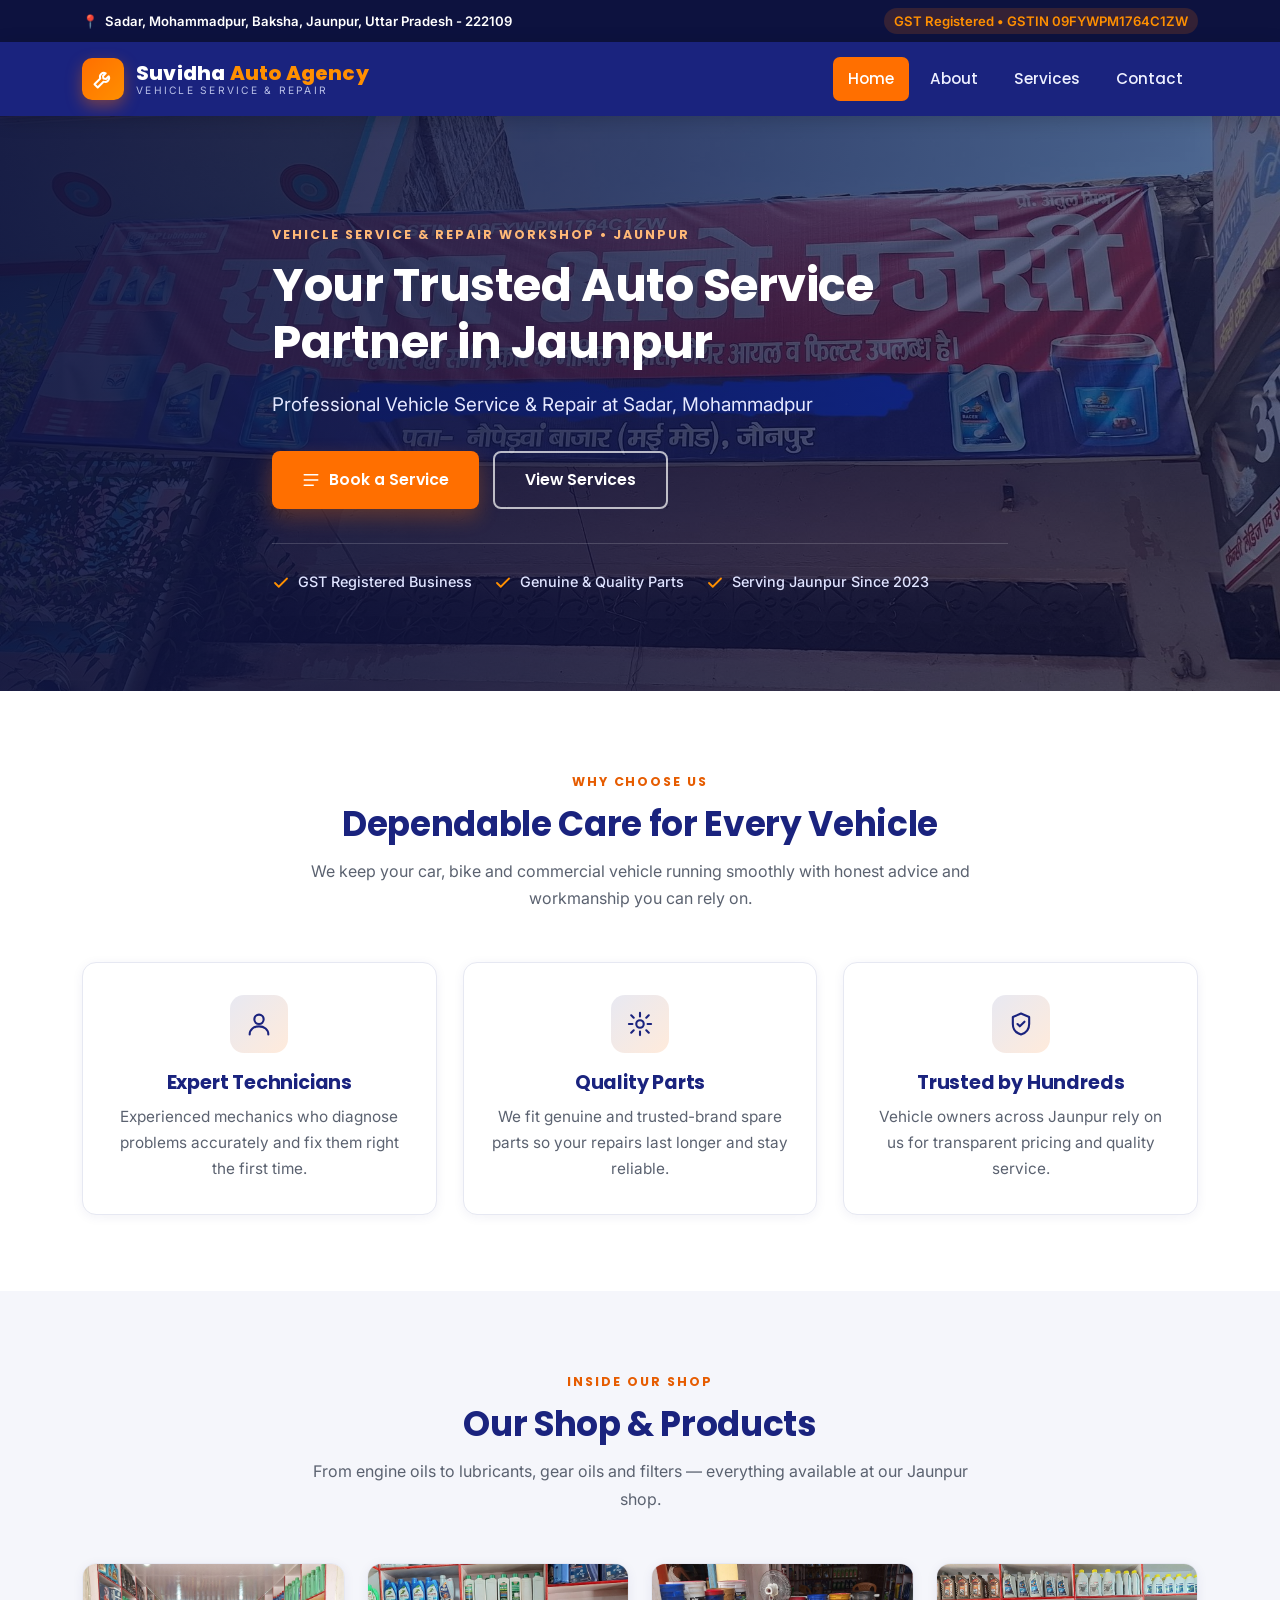
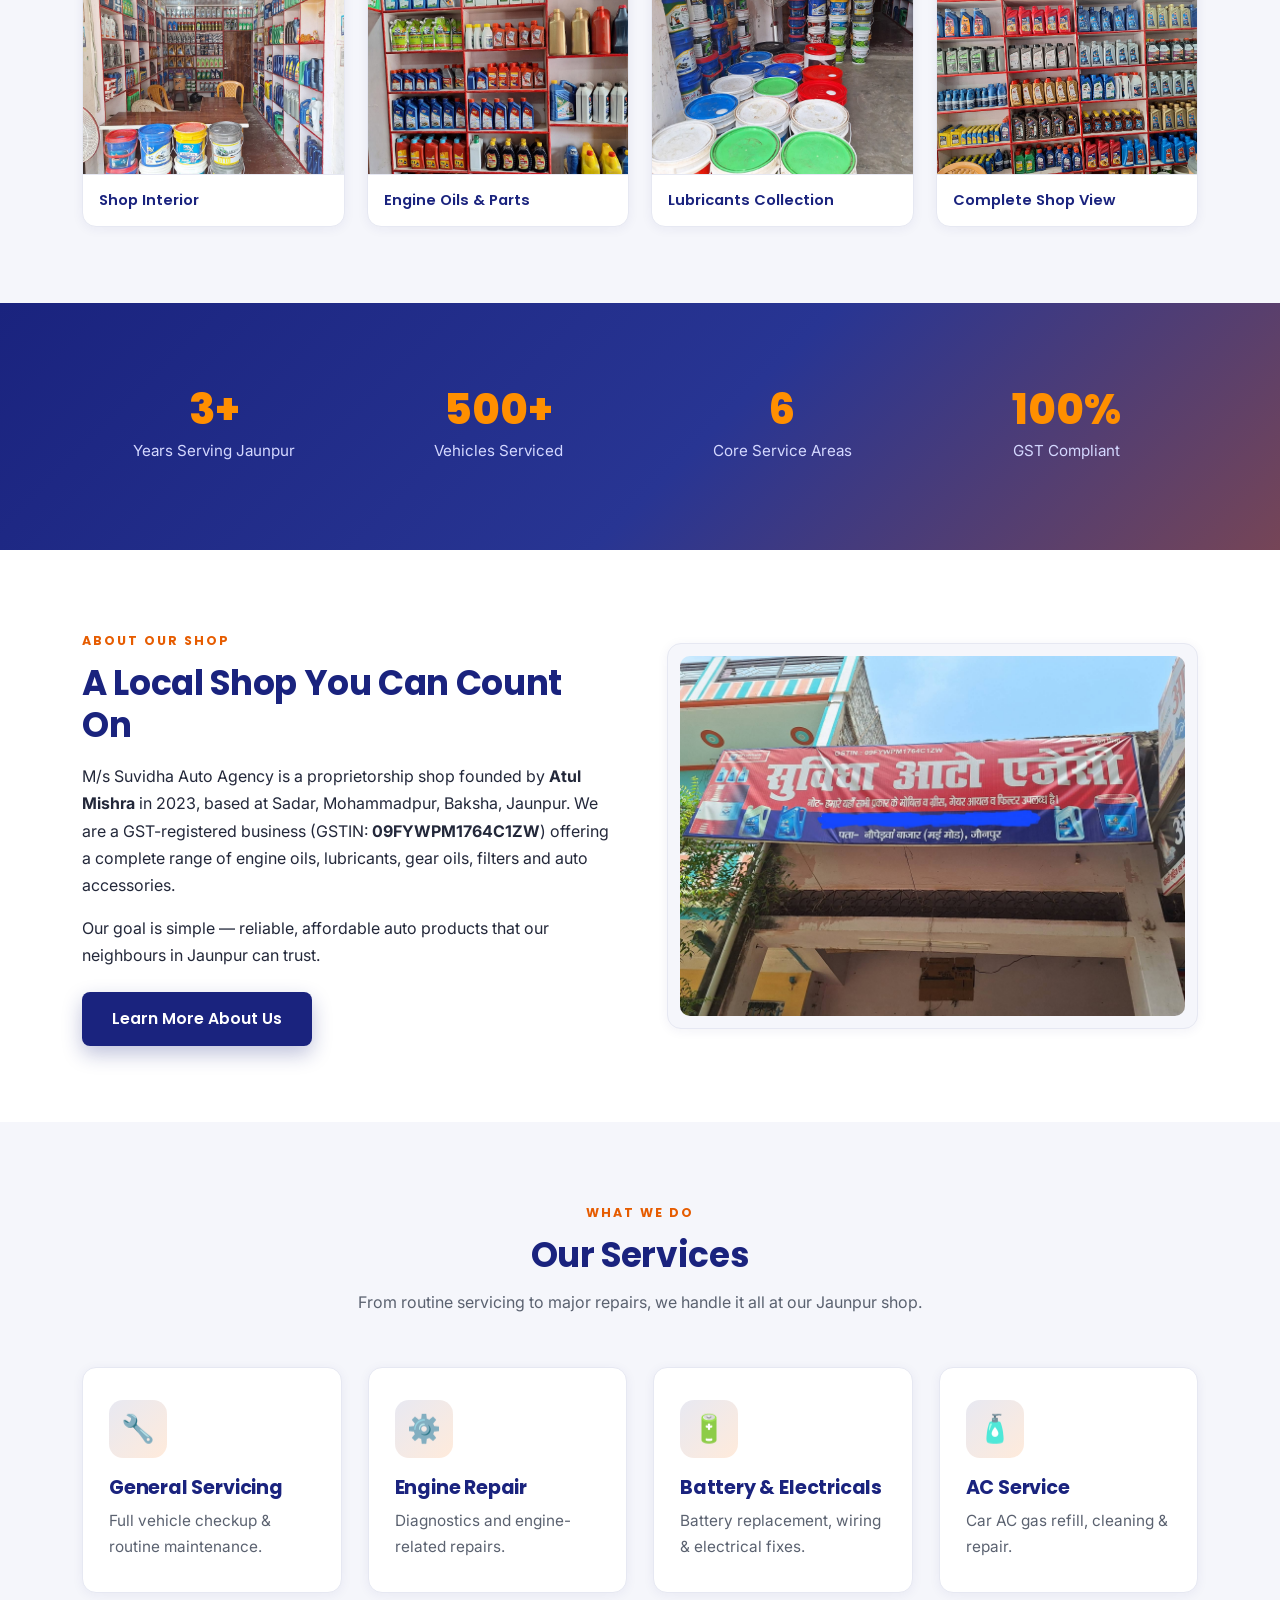
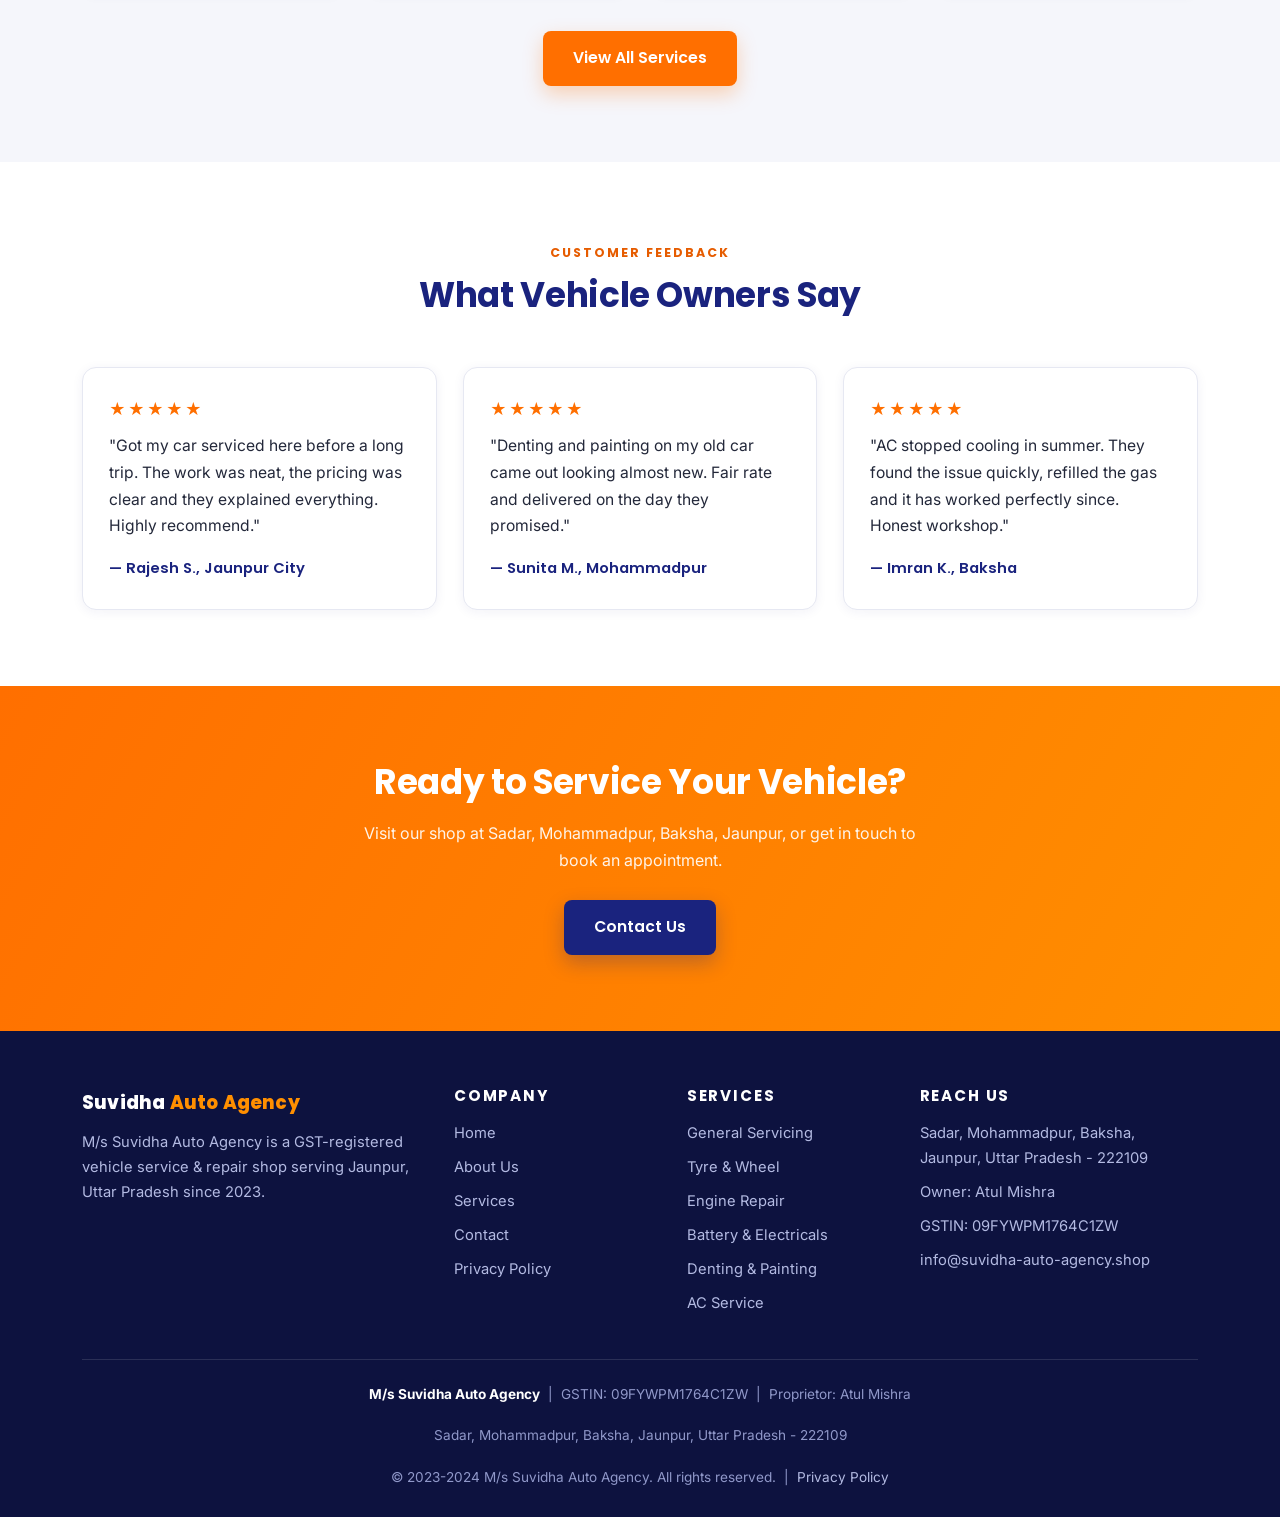
<file: index.html>
<!DOCTYPE html>
<html lang="en">
<head>
  <meta charset="UTF-8" />
  <meta name="viewport" content="width=device-width, initial-scale=1.0" />
  <title>M/s Suvidha Auto Agency | Trusted Vehicle Service &amp; Repair in Jaunpur</title>
  <meta name="description" content="M/s Suvidha Auto Agency is a GST-registered vehicle service and repair workshop at Sadar, Mohammadpur, Baksha, Jaunpur, Uttar Pradesh. Expert technicians, quality parts, trusted by hundreds." />

  <!-- Meta Domain Verification -->
  <meta name="facebook-domain-verification" content="cexh247j7x1gw4gmd2kf0b3q2o3f53" />

  <link rel="icon" href="data:image/svg+xml,%3Csvg xmlns='http://www.w3.org/2000/svg' viewBox='0 0 64 64'%3E%3Crect width='64' height='64' rx='14' fill='%231a237e'/%3E%3Ccircle cx='32' cy='32' r='13' fill='none' stroke='%23ff8f00' stroke-width='6'/%3E%3Ccircle cx='32' cy='32' r='4' fill='%23ff8f00'/%3E%3Cg fill='%23ff8f00'%3E%3Crect x='29' y='3' width='6' height='9'/%3E%3Crect x='29' y='52' width='6' height='9'/%3E%3Crect x='52' y='29' width='9' height='6'/%3E%3Crect x='3' y='29' width='9' height='6'/%3E%3C/g%3E%3C/svg%3E" />
  <link rel="preconnect" href="https://fonts.googleapis.com" />
  <link rel="preconnect" href="https://fonts.gstatic.com" crossorigin />
  <link rel="stylesheet" href="https://fonts.googleapis.com/css2?family=Poppins:wght@600;700;800&family=Inter:wght@400;500;600&display=swap" />
  <link rel="stylesheet" href="style.css" />
</head>

<body>

  <div class="topbar">
    <div class="container">
      <span>&#128205; <strong>Sadar, Mohammadpur, Baksha, Jaunpur, Uttar Pradesh - 222109</strong></span>
      <span class="pill">GST Registered &bull; GSTIN 09FYWPM1764C1ZW</span>
    </div>
  </div>

  <header class="site-header">
    <div class="header-inner">
      <div class="logo">
        <a href="index.html">
          <span class="logo-badge" aria-hidden="true">
            <svg viewBox="0 0 24 24" fill="none" stroke="#fff" stroke-width="2" stroke-linecap="round" stroke-linejoin="round">
              <path d="M14.7 6.3a4 4 0 0 0-5.4 5.2L3.5 17.3 6.7 20.5l5.8-5.8a4 4 0 0 0 5.2-5.4l-2.7 2.7-2.6-.4-.4-2.6z"/>
            </svg>
          </span>

          <span class="logo-text">
            <span class="logo-main">Suvidha <span>Auto Agency</span></span>
            <span class="logo-sub">Vehicle Service &amp; Repair</span>
          </span>
        </a>
      </div>

      <button class="nav-toggle" aria-label="Toggle navigation menu" aria-expanded="false">&#9776;</button>

      <nav class="main-nav">
        <ul>
          <li><a href="index.html" class="active">Home</a></li>
          <li><a href="about.html">About</a></li>
          <li><a href="services.html">Services</a></li>
          <li><a href="contact.html">Contact</a></li>
        </ul>
      </nav>
    </div>
  </header>

  <main>

    <!-- ================= HERO ================= -->
    <section class="hero">
      <img class="hero-art" src="baneer shop.jpg" alt="Suvidha Auto Agency - सुविधा ऑटो एजेंसी Jaunpur" width="1280" height="960" fetchpriority="high" />

      <div class="container">
        <span class="eyebrow" style="color:#ffb877;">Vehicle Service &amp; Repair Workshop &bull; Jaunpur</span>

        <h1>Your Trusted Auto Service Partner in Jaunpur</h1>

        <p class="lead">Professional Vehicle Service &amp; Repair at Sadar, Mohammadpur</p>

        <div class="btn-row">
          <a href="contact.html" class="btn">
            <svg viewBox="0 0 24 24" fill="none" stroke="currentColor" stroke-width="2" stroke-linecap="round" stroke-linejoin="round">
              <path d="M3 5h18M3 12h18M3 19h12"/>
            </svg>
            Book a Service
          </a>

          <a href="services.html" class="btn btn-ghost">View Services</a>
        </div>

        <div class="hero-badges">
          <span>
            <svg viewBox="0 0 24 24" fill="none" stroke="currentColor" stroke-width="2.4" stroke-linecap="round" stroke-linejoin="round">
              <polyline points="20 6 9 17 4 12"/>
            </svg>
            GST Registered Business
          </span>

          <span>
            <svg viewBox="0 0 24 24" fill="none" stroke="currentColor" stroke-width="2.4" stroke-linecap="round" stroke-linejoin="round">
              <polyline points="20 6 9 17 4 12"/>
            </svg>
            Genuine &amp; Quality Parts
          </span>

          <span>
            <svg viewBox="0 0 24 24" fill="none" stroke="currentColor" stroke-width="2.4" stroke-linecap="round" stroke-linejoin="round">
              <polyline points="20 6 9 17 4 12"/>
            </svg>
            Serving Jaunpur Since 2023
          </span>
        </div>
      </div>
    </section>

    <!-- ================= FEATURES ================= -->
    <section>
      <div class="container">

        <div class="section-head reveal">
          <span class="eyebrow">Why Choose Us</span>
          <h2>Dependable Care for Every Vehicle</h2>
          <p>We keep your car, bike and commercial vehicle running smoothly with honest advice and workmanship you can rely on.</p>
        </div>

        <div class="grid grid-3">

          <div class="card center reveal">
            <span class="icon-badge">
              <svg viewBox="0 0 24 24" fill="none" stroke="currentColor" stroke-width="1.8" stroke-linecap="round" stroke-linejoin="round">
                <circle cx="12" cy="8" r="4"/>
                <path d="M4 21c0-4.4 3.6-7 8-7s8 2.6 8 7"/>
              </svg>
            </span>

            <h3>Expert Technicians</h3>
            <p>Experienced mechanics who diagnose problems accurately and fix them right the first time.</p>
          </div>

          <div class="card center reveal">
            <span class="icon-badge">
              <svg viewBox="0 0 24 24" fill="none" stroke="currentColor" stroke-width="1.8" stroke-linecap="round" stroke-linejoin="round">
                <circle cx="12" cy="12" r="3.2"/>
                <path d="M12 2.5v3M12 18.5v3M4.5 4.5l2.1 2.1M17.4 17.4l2.1 2.1M2.5 12h3M18.5 12h3M4.5 19.5l2.1-2.1M17.4 6.6l2.1-2.1"/>
              </svg>
            </span>

            <h3>Quality Parts</h3>
            <p>We fit genuine and trusted-brand spare parts so your repairs last longer and stay reliable.</p>
          </div>

          <div class="card center reveal">
            <span class="icon-badge">
              <svg viewBox="0 0 24 24" fill="none" stroke="currentColor" stroke-width="1.8" stroke-linecap="round" stroke-linejoin="round">
                <path d="M12 3l7 3v6c0 4.6-3 7.8-7 9-4-1.2-7-4.4-7-9V6z"/>
                <polyline points="9 12 11 14 15 10"/>
              </svg>
            </span>

            <h3>Trusted by Hundreds</h3>
            <p>Vehicle owners across Jaunpur rely on us for transparent pricing and quality service.</p>
          </div>

        </div>
      </div>
    </section>

    <!-- ================= GALLERY / WORKSHOP ================= -->
    <section class="bg-soft">
      <div class="container">

        <div class="section-head reveal">
          <span class="eyebrow">Inside Our Shop</span>
          <h2>Our Shop &amp; Products</h2>
          <p>From engine oils to lubricants, gear oils and filters — everything available at our Jaunpur shop.</p>
        </div>

        <div class="gallery">

          <div class="shot reveal">
            <img src="shop photo 1.jpg" alt="Suvidha Auto Agency shop interior with lubricants and engine oils" width="1280" height="960" loading="lazy" />
            <div class="cap">Shop Interior</div>
          </div>

          <div class="shot reveal">
            <img src="shop photo3.jpg" alt="Engine oils and spare parts at Suvidha Auto Agency Jaunpur" width="960" height="1280" loading="lazy" />
            <div class="cap">Engine Oils &amp; Parts</div>
          </div>

          <div class="shot reveal">
            <img src="shop photo 6.jpg" alt="Wide range of lubricants at Suvidha Auto Agency" width="1280" height="960" loading="lazy" />
            <div class="cap">Lubricants Collection</div>
          </div>

          <div class="shot reveal">
            <img src="shop photo2.jpg" alt="Complete shop view of Suvidha Auto Agency Jaunpur" width="1280" height="960" loading="lazy" />
            <div class="cap">Complete Shop View</div>
          </div>

        </div>
      </div>
    </section>

    <!-- ================= STATS ================= -->
    <section class="stats">
      <div class="container">

        <div class="grid grid-4">

          <div class="stat reveal">
            <div class="num">
              <span data-count="3" data-suffix="+">3+</span>
            </div>
            <div class="label">Years Serving Jaunpur</div>
          </div>

          <div class="stat reveal">
            <div class="num">
              <span data-count="500" data-suffix="+">500+</span>
            </div>
            <div class="label">Vehicles Serviced</div>
          </div>

          <div class="stat reveal">
            <div class="num">
              <span data-count="6">6</span>
            </div>
            <div class="label">Core Service Areas</div>
          </div>

          <div class="stat reveal">
            <div class="num">
              <span data-count="100" data-suffix="%">100%</span>
            </div>
            <div class="label">GST Compliant</div>
          </div>

        </div>
      </div>
    </section>

    <!-- ================= ABOUT STRIP ================= -->
    <section>
      <div class="container">

        <div class="split soft-art">

          <div class="reveal">
            <span class="eyebrow">About Our Shop</span>

            <h2>A Local Shop You Can Count On</h2>

            <p>
              M/s Suvidha Auto Agency is a proprietorship shop founded by
              <strong>Atul Mishra</strong> in 2023, based at Sadar, Mohammadpur,
              Baksha, Jaunpur. We are a GST-registered business
              (GSTIN: <strong>09FYWPM1764C1ZW</strong>) offering a complete range
              of engine oils, lubricants, gear oils, filters and auto accessories.
            </p>

            <p>
              Our goal is simple &mdash; reliable, affordable auto products that
              our neighbours in Jaunpur can trust.
            </p>

            <div class="btn-row" style="margin-top:22px;">
              <a href="about.html" class="btn btn-blue">Learn More About Us</a>
            </div>
          </div>

          <div class="art reveal">
            <img src="baneer shop.jpg" alt="Suvidha Auto Agency shop banner at Jaunpur" width="1280" height="960" loading="lazy" />
          </div>

        </div>
      </div>
    </section>

    <!-- ================= SERVICES PREVIEW ================= -->
    <section class="bg-soft">
      <div class="container">

        <div class="section-head reveal">
          <span class="eyebrow">What We Do</span>
          <h2>Our Services</h2>
          <p>From routine servicing to major repairs, we handle it all at our Jaunpur shop.</p>
        </div>

        <div class="grid grid-4">

          <div class="card reveal">
            <span class="icon-badge">&#128295;</span>
            <h3>General Servicing</h3>
            <p>Full vehicle checkup &amp; routine maintenance.</p>
          </div>

          <div class="card reveal">
            <span class="icon-badge">&#9881;&#65039;</span>
            <h3>Engine Repair</h3>
            <p>Diagnostics and engine-related repairs.</p>
          </div>

          <div class="card reveal">
            <span class="icon-badge">&#128267;</span>
            <h3>Battery &amp; Electricals</h3>
            <p>Battery replacement, wiring &amp; electrical fixes.</p>
          </div>

          <div class="card reveal">
            <span class="icon-badge">🧴</span>
            <h3>AC Service</h3>
            <p>Car AC gas refill, cleaning &amp; repair.</p>
          </div>

        </div>

        <div class="btn-row center" style="margin-top:38px;">
          <a href="services.html" class="btn">View All Services</a>
        </div>

      </div>
    </section>

    <!-- ================= TESTIMONIALS ================= -->
    <section>
      <div class="container">

        <div class="section-head reveal">
          <span class="eyebrow">Customer Feedback</span>
          <h2>What Vehicle Owners Say</h2>
        </div>

        <div class="grid grid-3">

          <div class="quote reveal">
            <div class="stars">&#9733;&#9733;&#9733;&#9733;&#9733;</div>
            <p>
              "Got my car serviced here before a long trip. The work was neat,
              the pricing was clear and they explained everything. Highly recommend."
            </p>
            <div class="who">&mdash; Rajesh S., Jaunpur City</div>
          </div>

          <div class="quote reveal">
            <div class="stars">&#9733;&#9733;&#9733;&#9733;&#9733;</div>
            <p>
              "Denting and painting on my old car came out looking almost new.
              Fair rate and delivered on the day they promised."
            </p>
            <div class="who">&mdash; Sunita M., Mohammadpur</div>
          </div>

          <div class="quote reveal">
            <div class="stars">&#9733;&#9733;&#9733;&#9733;&#9733;</div>
            <p>
              "AC stopped cooling in summer. They found the issue quickly,
              refilled the gas and it has worked perfectly since. Honest workshop."
            </p>
            <div class="who">&mdash; Imran K., Baksha</div>
          </div>

        </div>
      </div>
    </section>

    <!-- ================= CTA ================= -->
    <section class="cta-band">
      <div class="container reveal">

        <h2>Ready to Service Your Vehicle?</h2>

        <p>
          Visit our shop at Sadar, Mohammadpur, Baksha, Jaunpur,
          or get in touch to book an appointment.
        </p>

        <div class="btn-row center">
          <a href="contact.html" class="btn btn-blue">Contact Us</a>
        </div>

      </div>
    </section>

  </main>

  <footer class="site-footer">
    <div class="container">

      <div class="footer-grid">

        <div class="footer-brand">
          <span class="logo-main">
            Suvidha
            <span style="color:var(--orange-2)">Auto Agency</span>
          </span>

          <p>
            M/s Suvidha Auto Agency is a GST-registered vehicle service &amp;
            repair shop serving Jaunpur, Uttar Pradesh since 2023.
          </p>
        </div>

        <div>
          <h4>Company</h4>

          <ul>
            <li><a href="index.html">Home</a></li>
            <li><a href="about.html">About Us</a></li>
            <li><a href="services.html">Services</a></li>
            <li><a href="contact.html">Contact</a></li>
            <li><a href="privacy-policy.html">Privacy Policy</a></li>
          </ul>
        </div>

        <div>
          <h4>Services</h4>

          <ul>
            <li>General Servicing</li>
            <li>Tyre &amp; Wheel</li>
            <li>Engine Repair</li>
            <li>Battery &amp; Electricals</li>
            <li>Denting &amp; Painting</li>
            <li>AC Service</li>
          </ul>
        </div>

        <div>
          <h4>Reach Us</h4>

          <ul>
            <li>Sadar, Mohammadpur, Baksha, Jaunpur, Uttar Pradesh - 222109</li>
            <li>Owner: Atul Mishra</li>
            <li>GSTIN: 09FYWPM1764C1ZW</li>
            <li>
              <a href="mailto:info@suvidha-auto-agency.shop">
                info@suvidha-auto-agency.shop
              </a>
            </li>
          </ul>
        </div>

      </div>

      <div class="footer-legal">

        <p>
          <strong>M/s Suvidha Auto Agency</strong>
          &nbsp;|&nbsp;
          GSTIN: 09FYWPM1764C1ZW
          &nbsp;|&nbsp;
          Proprietor: Atul Mishra
        </p>

        <p>
          Sadar, Mohammadpur, Baksha, Jaunpur, Uttar Pradesh - 222109
        </p>

        <p>
          &copy;
          <span id="footerYear">2023-2024</span>
          M/s Suvidha Auto Agency.
          All rights reserved.
          &nbsp;|&nbsp;
          <a href="privacy-policy.html">Privacy Policy</a>
        </p>

      </div>

    </div>
  </footer>

  <script src="script.js"></script>

</body>
</html>
</file>
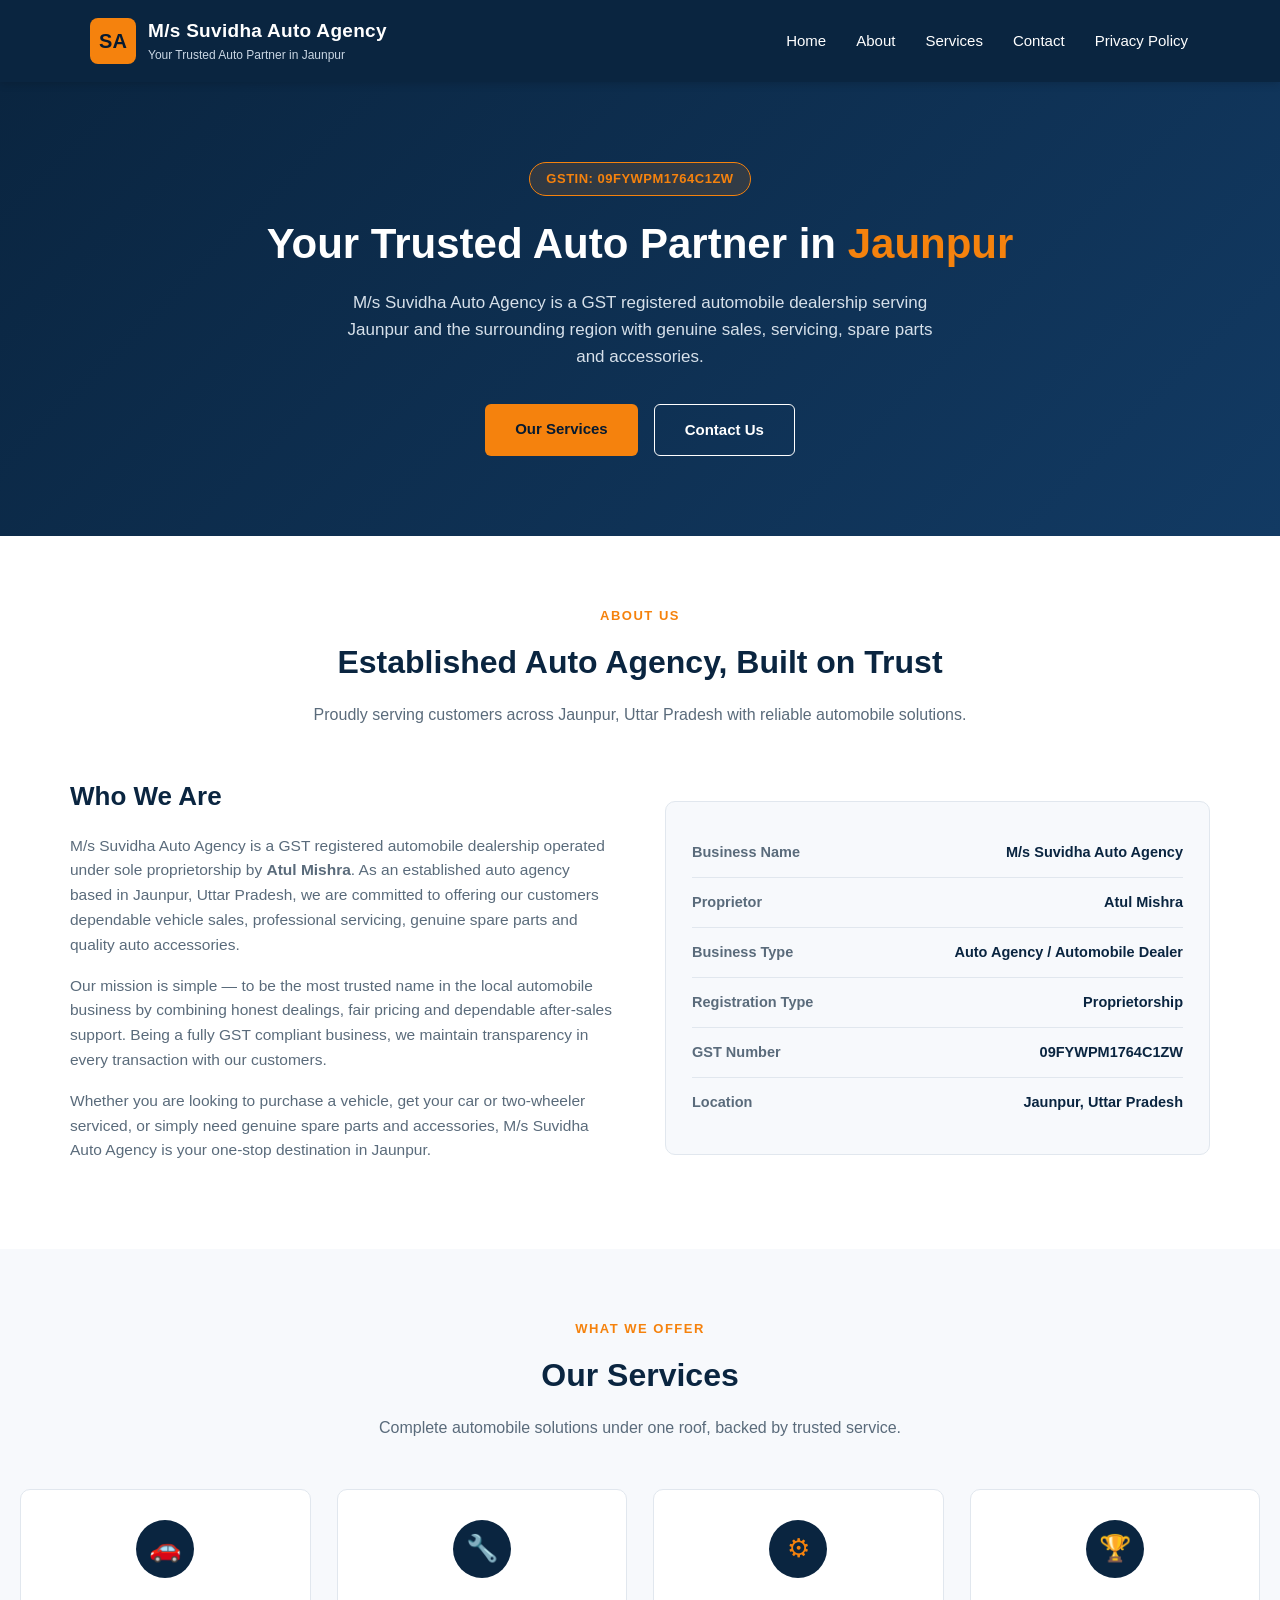
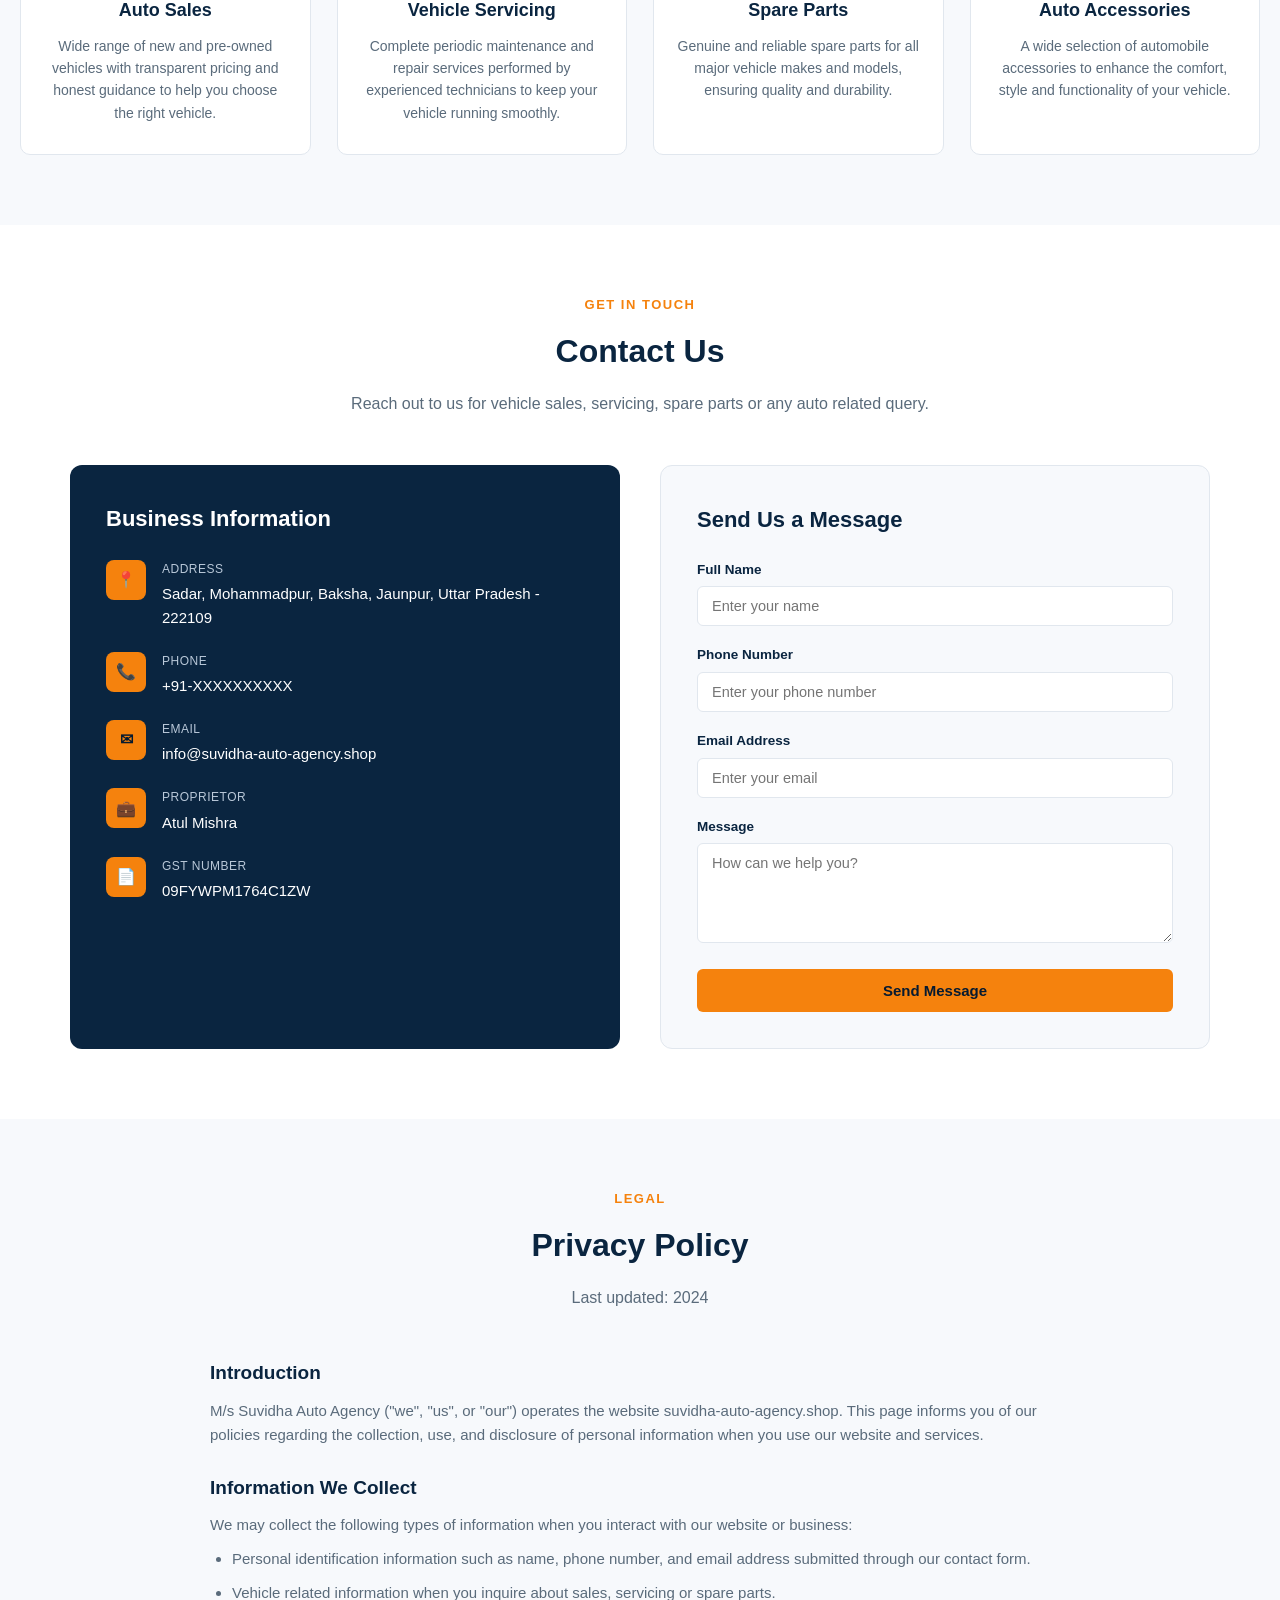
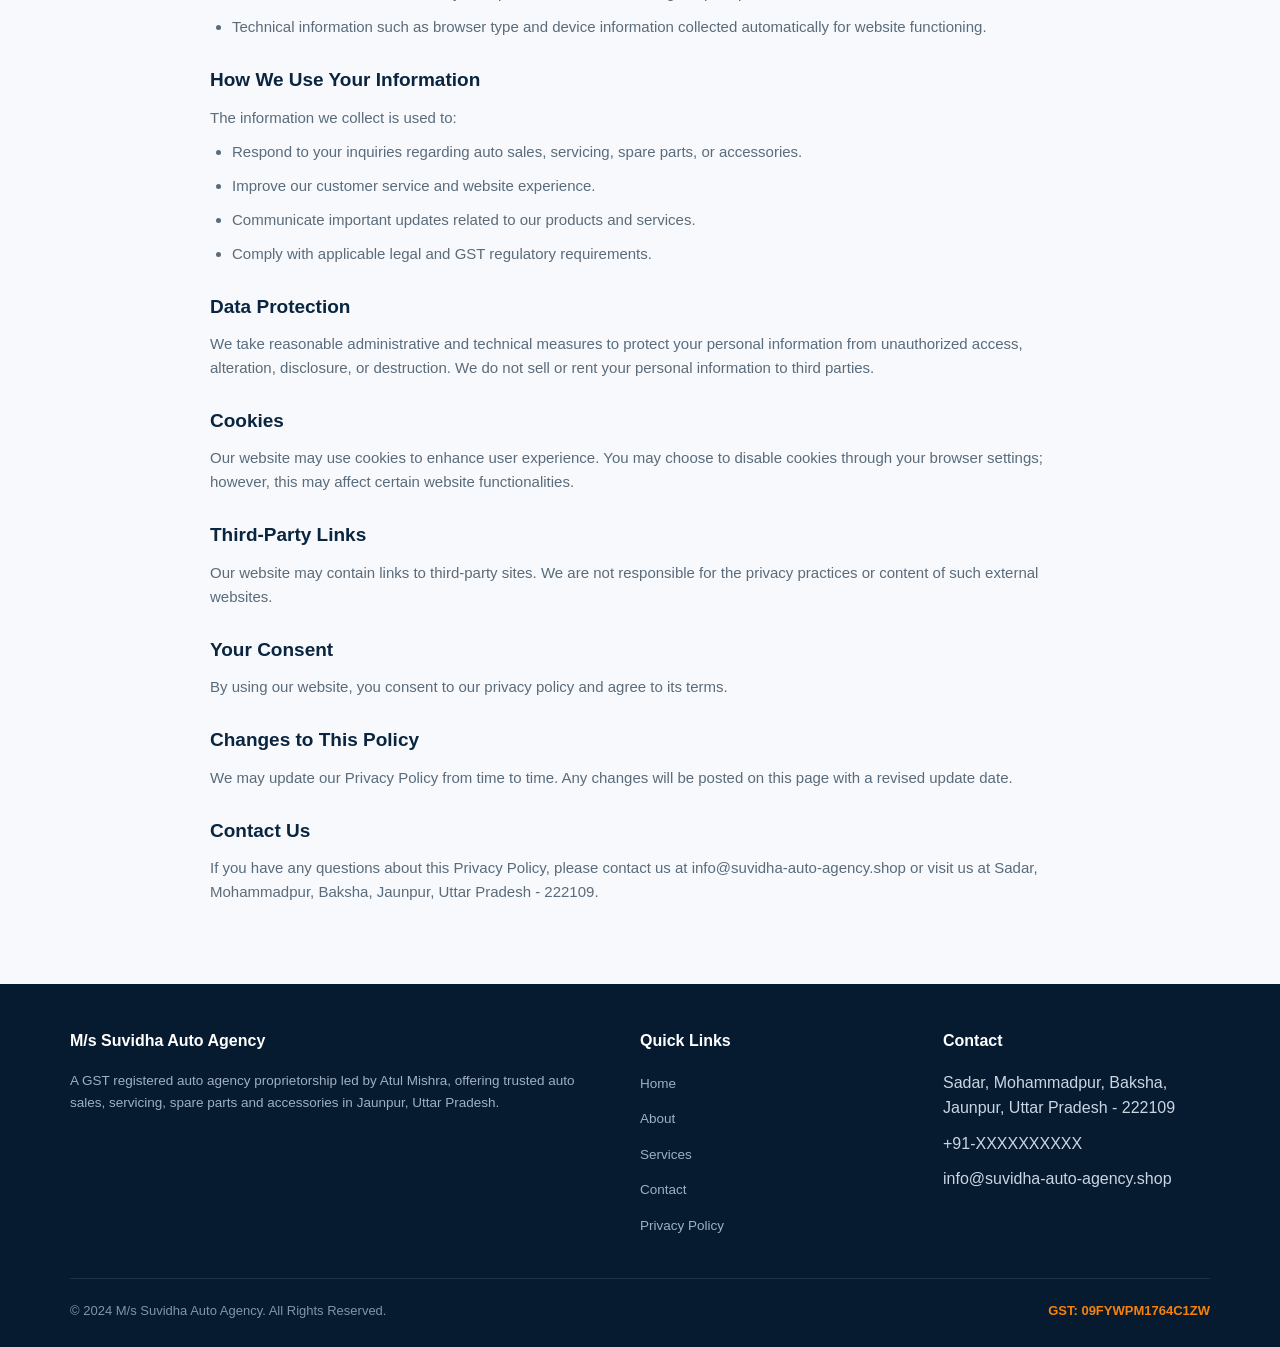
<file: single-page.html>
<!DOCTYPE html>
<html lang="en">
<head>
<meta charset="UTF-8">
<meta name="viewport" content="width=device-width, initial-scale=1.0">
<title>M/s Suvidha Auto Agency | Trusted Auto Partner in Jaunpur</title>
<meta name="description" content="M/s Suvidha Auto Agency - GST registered auto dealer offering auto sales, servicing, spare parts and accessories in Jaunpur, Uttar Pradesh. Proprietor: Atul Mishra.">
<style>
  :root {
    --navy: #0a2540;
    --navy-dark: #061a30;
    --navy-light: #123a63;
    --orange: #f5820d;
    --orange-dark: #d96e00;
    --white: #ffffff;
    --off-white: #f7f9fc;
    --gray: #5a6b7b;
    --border: #e1e7ee;
  }

  * { box-sizing: border-box; margin: 0; padding: 0; }

  html { scroll-behavior: smooth; }

  body {
    font-family: 'Segoe UI', Arial, Helvetica, sans-serif;
    color: #232b33;
    background: var(--white);
    line-height: 1.6;
  }

  img { max-width: 100%; }

  a { text-decoration: none; color: inherit; }

  .container {
    max-width: 1140px;
    margin: 0 auto;
    padding: 0 20px;
  }

  /* Header */
  header {
    background: var(--navy);
    color: var(--white);
    position: sticky;
    top: 0;
    z-index: 100;
    box-shadow: 0 2px 8px rgba(0,0,0,0.15);
  }

  .header-inner {
    display: flex;
    align-items: center;
    justify-content: space-between;
    padding: 16px 20px;
    flex-wrap: wrap;
    gap: 12px;
  }

  .brand {
    display: flex;
    align-items: center;
    gap: 12px;
  }

  .brand-logo {
    width: 46px;
    height: 46px;
    background: var(--orange);
    border-radius: 8px;
    display: flex;
    align-items: center;
    justify-content: center;
    font-weight: 700;
    font-size: 20px;
    color: var(--navy-dark);
    flex-shrink: 0;
  }

  .brand-text h1 {
    font-size: 19px;
    font-weight: 700;
    letter-spacing: 0.3px;
  }

  .brand-text p {
    font-size: 12px;
    color: #c9d6e3;
    font-weight: 400;
  }

  nav ul {
    list-style: none;
    display: flex;
    gap: 26px;
    flex-wrap: wrap;
  }

  nav a {
    font-size: 15px;
    font-weight: 500;
    color: var(--white);
    padding: 6px 2px;
    border-bottom: 2px solid transparent;
    transition: border-color 0.2s, color 0.2s;
  }

  nav a:hover {
    color: var(--orange);
    border-bottom-color: var(--orange);
  }

  /* Hero */
  .hero {
    background: linear-gradient(135deg, var(--navy) 0%, var(--navy-light) 100%);
    color: var(--white);
    padding: 80px 20px;
    text-align: center;
  }

  .hero .gst-badge {
    display: inline-block;
    background: rgba(245, 130, 13, 0.15);
    border: 1px solid var(--orange);
    color: var(--orange);
    padding: 6px 16px;
    border-radius: 20px;
    font-size: 13px;
    font-weight: 600;
    letter-spacing: 0.5px;
    margin-bottom: 22px;
  }

  .hero h2 {
    font-size: 42px;
    font-weight: 800;
    max-width: 780px;
    margin: 0 auto 18px;
    line-height: 1.25;
  }

  .hero h2 span { color: var(--orange); }

  .hero p.sub {
    font-size: 17px;
    color: #d6e0ea;
    max-width: 600px;
    margin: 0 auto 34px;
  }

  .hero-buttons {
    display: flex;
    justify-content: center;
    gap: 16px;
    flex-wrap: wrap;
  }

  .btn {
    display: inline-block;
    padding: 13px 30px;
    border-radius: 6px;
    font-weight: 600;
    font-size: 15px;
    transition: transform 0.15s, box-shadow 0.15s;
    cursor: pointer;
    border: none;
  }

  .btn-primary {
    background: var(--orange);
    color: var(--navy-dark);
  }

  .btn-primary:hover {
    background: var(--orange-dark);
    transform: translateY(-2px);
    box-shadow: 0 6px 16px rgba(245,130,13,0.35);
  }

  .btn-outline {
    background: transparent;
    color: var(--white);
    border: 1.5px solid var(--white);
  }

  .btn-outline:hover {
    background: rgba(255,255,255,0.1);
    transform: translateY(-2px);
  }

  /* Sections */
  section {
    padding: 70px 20px;
  }

  .section-alt {
    background: var(--off-white);
  }

  .section-head {
    text-align: center;
    max-width: 700px;
    margin: 0 auto 48px;
  }

  .section-head .eyebrow {
    color: var(--orange);
    font-weight: 700;
    font-size: 13px;
    letter-spacing: 1.5px;
    text-transform: uppercase;
    margin-bottom: 10px;
    display: block;
  }

  .section-head h2 {
    font-size: 32px;
    color: var(--navy);
    font-weight: 800;
    margin-bottom: 14px;
  }

  .section-head p {
    color: var(--gray);
    font-size: 16px;
  }

  /* About */
  .about-grid {
    display: grid;
    grid-template-columns: 1fr 1fr;
    gap: 50px;
    align-items: center;
    max-width: 1140px;
    margin: 0 auto;
  }

  .about-text h3 {
    color: var(--navy);
    font-size: 26px;
    margin-bottom: 16px;
    font-weight: 700;
  }

  .about-text p {
    color: var(--gray);
    margin-bottom: 16px;
    font-size: 15.5px;
  }

  .about-facts {
    background: var(--off-white);
    border: 1px solid var(--border);
    border-radius: 10px;
    padding: 26px;
  }

  .about-facts ul { list-style: none; }

  .about-facts li {
    display: flex;
    justify-content: space-between;
    padding: 13px 0;
    border-bottom: 1px solid var(--border);
    font-size: 14.5px;
    gap: 10px;
  }

  .about-facts li:last-child { border-bottom: none; }

  .about-facts .label {
    color: var(--gray);
    font-weight: 600;
  }

  .about-facts .value {
    color: var(--navy);
    font-weight: 700;
    text-align: right;
  }

  /* Services */
  .services-grid {
    display: grid;
    grid-template-columns: repeat(4, 1fr);
    gap: 26px;
  }

  .service-card {
    background: var(--white);
    border: 1px solid var(--border);
    border-radius: 10px;
    padding: 30px 22px;
    text-align: center;
    transition: transform 0.2s, box-shadow 0.2s, border-color 0.2s;
  }

  .service-card:hover {
    transform: translateY(-6px);
    box-shadow: 0 12px 24px rgba(10,37,64,0.1);
    border-color: var(--orange);
  }

  .service-icon {
    width: 58px;
    height: 58px;
    background: var(--navy);
    border-radius: 50%;
    display: flex;
    align-items: center;
    justify-content: center;
    margin: 0 auto 18px;
    font-size: 26px;
    color: var(--orange);
  }

  .service-card h3 {
    color: var(--navy);
    font-size: 18px;
    margin-bottom: 10px;
    font-weight: 700;
  }

  .service-card p {
    color: var(--gray);
    font-size: 14px;
  }

  /* Contact */
  .contact-grid {
    display: grid;
    grid-template-columns: 1fr 1fr;
    gap: 40px;
    max-width: 1140px;
    margin: 0 auto;
  }

  .contact-card {
    background: var(--navy);
    color: var(--white);
    border-radius: 12px;
    padding: 36px;
  }

  .contact-card h3 {
    font-size: 22px;
    margin-bottom: 24px;
    color: var(--white);
    font-weight: 700;
  }

  .contact-item {
    display: flex;
    gap: 16px;
    margin-bottom: 22px;
    align-items: flex-start;
  }

  .contact-item .ic {
    width: 40px;
    height: 40px;
    background: var(--orange);
    border-radius: 8px;
    display: flex;
    align-items: center;
    justify-content: center;
    color: var(--navy-dark);
    font-weight: 700;
    flex-shrink: 0;
    font-size: 16px;
  }

  .contact-item .txt-label {
    font-size: 12px;
    color: #b9c8d8;
    text-transform: uppercase;
    letter-spacing: 0.5px;
    margin-bottom: 3px;
  }

  .contact-item .txt-val {
    font-size: 15px;
    color: var(--white);
    font-weight: 500;
  }

  .contact-form {
    background: var(--off-white);
    border: 1px solid var(--border);
    border-radius: 12px;
    padding: 36px;
  }

  .contact-form h3 {
    color: var(--navy);
    font-size: 22px;
    margin-bottom: 22px;
    font-weight: 700;
  }

  .form-group {
    margin-bottom: 18px;
  }

  .form-group label {
    display: block;
    font-size: 13.5px;
    font-weight: 600;
    color: var(--navy);
    margin-bottom: 6px;
  }

  .form-group input,
  .form-group textarea {
    width: 100%;
    padding: 11px 14px;
    border: 1px solid var(--border);
    border-radius: 6px;
    font-size: 14.5px;
    font-family: inherit;
    background: var(--white);
    color: #232b33;
  }

  .form-group textarea {
    resize: vertical;
    min-height: 100px;
  }

  .form-group input:focus,
  .form-group textarea:focus {
    outline: none;
    border-color: var(--orange);
  }

  .contact-form .btn-primary {
    width: 100%;
    border: none;
  }

  /* Map placeholder */
  .map-box {
    margin-top: 40px;
    border-radius: 12px;
    overflow: hidden;
    border: 1px solid var(--border);
  }
  .map-box iframe {
    width: 100%;
    height: 320px;
    border: 0;
    display: block;
  }

  /* Privacy Policy */
  .policy-content {
    max-width: 860px;
    margin: 0 auto;
  }

  .policy-content h3 {
    color: var(--navy);
    font-size: 19px;
    margin: 26px 0 10px;
    font-weight: 700;
  }

  .policy-content h3:first-child { margin-top: 0; }

  .policy-content p, .policy-content li {
    color: var(--gray);
    font-size: 15px;
    margin-bottom: 10px;
  }

  .policy-content ul {
    margin-left: 22px;
    margin-bottom: 14px;
  }

  /* Footer */
  footer {
    background: var(--navy-dark);
    color: #c9d6e3;
    padding: 44px 20px 26px;
  }

  .footer-grid {
    display: grid;
    grid-template-columns: 2fr 1fr 1fr;
    gap: 36px;
    max-width: 1140px;
    margin: 0 auto 30px;
  }

  .footer-grid h4 {
    color: var(--white);
    font-size: 16px;
    margin-bottom: 16px;
    font-weight: 700;
  }

  .footer-grid p {
    font-size: 13.5px;
    color: #9fb0c2;
    line-height: 1.7;
  }

  .footer-grid ul { list-style: none; }

  .footer-grid ul li { margin-bottom: 10px; }

  .footer-grid ul a {
    font-size: 13.5px;
    color: #9fb0c2;
    transition: color 0.2s;
  }

  .footer-grid ul a:hover { color: var(--orange); }

  .footer-bottom {
    border-top: 1px solid rgba(255,255,255,0.1);
    padding-top: 22px;
    max-width: 1140px;
    margin: 0 auto;
    display: flex;
    justify-content: space-between;
    flex-wrap: wrap;
    gap: 10px;
    font-size: 13px;
    color: #8195a8;
  }

  .footer-bottom .gst-tag {
    color: var(--orange);
    font-weight: 600;
  }

  /* Mobile nav toggle (CSS-only) */
  .nav-toggle-label {
    display: none;
    cursor: pointer;
    font-size: 26px;
    color: var(--white);
    line-height: 1;
    padding: 4px 8px;
  }

  #nav-toggle { display: none; }

  /* Responsive */
  @media (max-width: 900px) {
    .services-grid { grid-template-columns: repeat(2, 1fr); }
    .about-grid { grid-template-columns: 1fr; }
    .contact-grid { grid-template-columns: 1fr; }
    .footer-grid { grid-template-columns: 1fr; gap: 26px; }
  }

  @media (max-width: 720px) {
    .nav-toggle-label { display: block; }

    nav {
      width: 100%;
      max-height: 0;
      overflow: hidden;
      transition: max-height 0.3s ease;
    }

    nav ul {
      flex-direction: column;
      gap: 0;
      padding: 10px 0;
    }

    nav ul li { border-top: 1px solid rgba(255,255,255,0.12); }
    nav ul li a { display: block; padding: 12px 4px; }

    #nav-toggle:checked ~ nav {
      max-height: 400px;
    }

    .header-inner { position: relative; }

    .hero { padding: 56px 18px; }
    .hero h2 { font-size: 28px; }
    .hero p.sub { font-size: 15px; }

    section { padding: 48px 18px; }
    .section-head h2 { font-size: 26px; }

    .services-grid { grid-template-columns: 1fr; }

    .footer-bottom { flex-direction: column; text-align: center; }
  }

  @media (max-width: 420px) {
    .brand-text h1 { font-size: 16px; }
    .brand-text p { font-size: 10.5px; }
    .hero h2 { font-size: 23px; }
  }
</style>
</head>
<body>

<header>
  <div class="header-inner container">
    <div class="brand">
      <div class="brand-logo">SA</div>
      <div class="brand-text">
        <h1>M/s Suvidha Auto Agency</h1>
        <p>Your Trusted Auto Partner in Jaunpur</p>
      </div>
    </div>

    <input type="checkbox" id="nav-toggle">
    <label for="nav-toggle" class="nav-toggle-label">&#9776;</label>

    <nav>
      <ul>
        <li><a href="#home">Home</a></li>
        <li><a href="#about">About</a></li>
        <li><a href="#services">Services</a></li>
        <li><a href="#contact">Contact</a></li>
        <li><a href="#privacy-policy">Privacy Policy</a></li>
      </ul>
    </nav>
  </div>
</header>

<section id="home" class="hero">
  <span class="gst-badge">GSTIN: 09FYWPM1764C1ZW</span>
  <h2>Your Trusted Auto Partner in <span>Jaunpur</span></h2>
  <p class="sub">M/s Suvidha Auto Agency is a GST registered automobile dealership serving Jaunpur and the surrounding region with genuine sales, servicing, spare parts and accessories.</p>
  <div class="hero-buttons">
    <a href="#services" class="btn btn-primary">Our Services</a>
    <a href="#contact" class="btn btn-outline">Contact Us</a>
  </div>
</section>

<section id="about">
  <div class="section-head">
    <span class="eyebrow">About Us</span>
    <h2>Established Auto Agency, Built on Trust</h2>
    <p>Proudly serving customers across Jaunpur, Uttar Pradesh with reliable automobile solutions.</p>
  </div>

  <div class="about-grid">
    <div class="about-text">
      <h3>Who We Are</h3>
      <p>M/s Suvidha Auto Agency is a GST registered automobile dealership operated under sole proprietorship by <strong>Atul Mishra</strong>. As an established auto agency based in Jaunpur, Uttar Pradesh, we are committed to offering our customers dependable vehicle sales, professional servicing, genuine spare parts and quality auto accessories.</p>
      <p>Our mission is simple &mdash; to be the most trusted name in the local automobile business by combining honest dealings, fair pricing and dependable after-sales support. Being a fully GST compliant business, we maintain transparency in every transaction with our customers.</p>
      <p>Whether you are looking to purchase a vehicle, get your car or two-wheeler serviced, or simply need genuine spare parts and accessories, M/s Suvidha Auto Agency is your one-stop destination in Jaunpur.</p>
    </div>

    <div class="about-facts">
      <ul>
        <li><span class="label">Business Name</span><span class="value">M/s Suvidha Auto Agency</span></li>
        <li><span class="label">Proprietor</span><span class="value">Atul Mishra</span></li>
        <li><span class="label">Business Type</span><span class="value">Auto Agency / Automobile Dealer</span></li>
        <li><span class="label">Registration Type</span><span class="value">Proprietorship</span></li>
        <li><span class="label">GST Number</span><span class="value">09FYWPM1764C1ZW</span></li>
        <li><span class="label">Location</span><span class="value">Jaunpur, Uttar Pradesh</span></li>
      </ul>
    </div>
  </div>
</section>

<section id="services" class="section-alt">
  <div class="section-head">
    <span class="eyebrow">What We Offer</span>
    <h2>Our Services</h2>
    <p>Complete automobile solutions under one roof, backed by trusted service.</p>
  </div>

  <div class="services-grid">
    <div class="service-card">
      <div class="service-icon">&#128663;</div>
      <h3>Auto Sales</h3>
      <p>Wide range of new and pre-owned vehicles with transparent pricing and honest guidance to help you choose the right vehicle.</p>
    </div>
    <div class="service-card">
      <div class="service-icon">&#128295;</div>
      <h3>Vehicle Servicing</h3>
      <p>Complete periodic maintenance and repair services performed by experienced technicians to keep your vehicle running smoothly.</p>
    </div>
    <div class="service-card">
      <div class="service-icon">&#9881;</div>
      <h3>Spare Parts</h3>
      <p>Genuine and reliable spare parts for all major vehicle makes and models, ensuring quality and durability.</p>
    </div>
    <div class="service-card">
      <div class="service-icon">&#127942;</div>
      <h3>Auto Accessories</h3>
      <p>A wide selection of automobile accessories to enhance the comfort, style and functionality of your vehicle.</p>
    </div>
  </div>
</section>

<section id="contact">
  <div class="section-head">
    <span class="eyebrow">Get In Touch</span>
    <h2>Contact Us</h2>
    <p>Reach out to us for vehicle sales, servicing, spare parts or any auto related query.</p>
  </div>

  <div class="contact-grid">
    <div class="contact-card">
      <h3>Business Information</h3>

      <div class="contact-item">
        <div class="ic">&#128205;</div>
        <div>
          <div class="txt-label">Address</div>
          <div class="txt-val">Sadar, Mohammadpur, Baksha, Jaunpur, Uttar Pradesh - 222109</div>
        </div>
      </div>

      <div class="contact-item">
        <div class="ic">&#128222;</div>
        <div>
          <div class="txt-label">Phone</div>
          <div class="txt-val">+91-XXXXXXXXXX</div>
        </div>
      </div>

      <div class="contact-item">
        <div class="ic">&#9993;</div>
        <div>
          <div class="txt-label">Email</div>
          <div class="txt-val">info@suvidha-auto-agency.shop</div>
        </div>
      </div>

      <div class="contact-item">
        <div class="ic">&#128188;</div>
        <div>
          <div class="txt-label">Proprietor</div>
          <div class="txt-val">Atul Mishra</div>
        </div>
      </div>

      <div class="contact-item">
        <div class="ic">&#128196;</div>
        <div>
          <div class="txt-label">GST Number</div>
          <div class="txt-val">09FYWPM1764C1ZW</div>
        </div>
      </div>
    </div>

    <div class="contact-form">
      <h3>Send Us a Message</h3>
      <form onsubmit="return false;">
        <div class="form-group">
          <label for="name">Full Name</label>
          <input type="text" id="name" name="name" placeholder="Enter your name" required>
        </div>
        <div class="form-group">
          <label for="phone">Phone Number</label>
          <input type="tel" id="phone" name="phone" placeholder="Enter your phone number" required>
        </div>
        <div class="form-group">
          <label for="email">Email Address</label>
          <input type="email" id="email" name="email" placeholder="Enter your email" required>
        </div>
        <div class="form-group">
          <label for="message">Message</label>
          <textarea id="message" name="message" placeholder="How can we help you?" required></textarea>
        </div>
        <button type="submit" class="btn btn-primary">Send Message</button>
      </form>
    </div>
  </div>
</section>

<section id="privacy-policy" class="section-alt">
  <div class="section-head">
    <span class="eyebrow">Legal</span>
    <h2>Privacy Policy</h2>
    <p>Last updated: 2024</p>
  </div>

  <div class="policy-content">
    <h3>Introduction</h3>
    <p>M/s Suvidha Auto Agency ("we", "us", or "our") operates the website suvidha-auto-agency.shop. This page informs you of our policies regarding the collection, use, and disclosure of personal information when you use our website and services.</p>

    <h3>Information We Collect</h3>
    <p>We may collect the following types of information when you interact with our website or business:</p>
    <ul>
      <li>Personal identification information such as name, phone number, and email address submitted through our contact form.</li>
      <li>Vehicle related information when you inquire about sales, servicing or spare parts.</li>
      <li>Technical information such as browser type and device information collected automatically for website functioning.</li>
    </ul>

    <h3>How We Use Your Information</h3>
    <p>The information we collect is used to:</p>
    <ul>
      <li>Respond to your inquiries regarding auto sales, servicing, spare parts, or accessories.</li>
      <li>Improve our customer service and website experience.</li>
      <li>Communicate important updates related to our products and services.</li>
      <li>Comply with applicable legal and GST regulatory requirements.</li>
    </ul>

    <h3>Data Protection</h3>
    <p>We take reasonable administrative and technical measures to protect your personal information from unauthorized access, alteration, disclosure, or destruction. We do not sell or rent your personal information to third parties.</p>

    <h3>Cookies</h3>
    <p>Our website may use cookies to enhance user experience. You may choose to disable cookies through your browser settings; however, this may affect certain website functionalities.</p>

    <h3>Third-Party Links</h3>
    <p>Our website may contain links to third-party sites. We are not responsible for the privacy practices or content of such external websites.</p>

    <h3>Your Consent</h3>
    <p>By using our website, you consent to our privacy policy and agree to its terms.</p>

    <h3>Changes to This Policy</h3>
    <p>We may update our Privacy Policy from time to time. Any changes will be posted on this page with a revised update date.</p>

    <h3>Contact Us</h3>
    <p>If you have any questions about this Privacy Policy, please contact us at info@suvidha-auto-agency.shop or visit us at Sadar, Mohammadpur, Baksha, Jaunpur, Uttar Pradesh - 222109.</p>
  </div>
</section>

<footer>
  <div class="footer-grid">
    <div>
      <h4>M/s Suvidha Auto Agency</h4>
      <p>A GST registered auto agency proprietorship led by Atul Mishra, offering trusted auto sales, servicing, spare parts and accessories in Jaunpur, Uttar Pradesh.</p>
    </div>
    <div>
      <h4>Quick Links</h4>
      <ul>
        <li><a href="#home">Home</a></li>
        <li><a href="#about">About</a></li>
        <li><a href="#services">Services</a></li>
        <li><a href="#contact">Contact</a></li>
        <li><a href="#privacy-policy">Privacy Policy</a></li>
      </ul>
    </div>
    <div>
      <h4>Contact</h4>
      <ul>
        <li>Sadar, Mohammadpur, Baksha,<br>Jaunpur, Uttar Pradesh - 222109</li>
        <li>+91-XXXXXXXXXX</li>
        <li>info@suvidha-auto-agency.shop</li>
      </ul>
    </div>
  </div>

  <div class="footer-bottom">
    <span>&copy; 2024 M/s Suvidha Auto Agency. All Rights Reserved.</span>
    <span class="gst-tag">GST: 09FYWPM1764C1ZW</span>
  </div>
</footer>

</body>
</html>
</file>
<file: style.css>
/* ===================================================================
   M/s Suvidha Auto Agency — Shared Stylesheet
   Palette : Dark Blue #1a237e · Orange #ff6f00 · White #ffffff
   =================================================================== */

:root {
  --blue: #1a237e;
  --blue-2: #283593;
  --blue-deep: #0d123f;
  --orange: #ff6f00;
  --orange-2: #ff8f00;
  --orange-dark: #e65c00;
  --white: #ffffff;

  --ink: #23283a;
  --muted: #5b6270;
  --line: #e6e8f2;
  --bg-soft: #f5f6fb;

  --radius: 14px;
  --radius-sm: 8px;
  --shadow-sm: 0 2px 12px rgba(26, 35, 126, 0.06);
  --shadow: 0 12px 34px rgba(26, 35, 126, 0.10);
  --shadow-lg: 0 24px 60px rgba(13, 18, 63, 0.18);

  --maxw: 1160px;
  --f-head: "Poppins", "Segoe UI", Roboto, Arial, sans-serif;
  --f-body: "Inter", "Segoe UI", Roboto, "Helvetica Neue", Arial, sans-serif;
}

* { margin: 0; padding: 0; box-sizing: border-box; }

html { scroll-behavior: smooth; }

body {
  font-family: var(--f-body);
  color: var(--ink);
  line-height: 1.7;
  background: var(--white);
  -webkit-font-smoothing: antialiased;
  overflow-x: hidden;
}

img, svg { max-width: 100%; display: block; }

a { color: var(--orange-dark); text-decoration: none; }
a:hover { text-decoration: underline; }

.container {
  width: 100%;
  max-width: var(--maxw);
  margin: 0 auto;
  padding: 0 22px;
}

section { padding: 76px 0; }

h1, h2, h3, h4 {
  font-family: var(--f-head);
  color: var(--blue);
  line-height: 1.22;
  margin-bottom: 16px;
  font-weight: 700;
  letter-spacing: -0.01em;
}

h1 { font-size: clamp(2rem, 4.4vw, 2.9rem); }
h2 { font-size: clamp(1.6rem, 3.2vw, 2.15rem); }
h3 { font-size: 1.2rem; }

p { margin-bottom: 16px; }
p:last-child { margin-bottom: 0; }

.section-head { text-align: center; max-width: 660px; margin: 0 auto 50px; }
.section-head h2 { margin-bottom: 12px; }
.section-head p { color: var(--muted); margin-bottom: 0; }

.eyebrow {
  display: inline-block;
  font-family: var(--f-head);
  font-weight: 700;
  font-size: 0.78rem;
  letter-spacing: 0.16em;
  text-transform: uppercase;
  color: var(--orange-dark);
  margin-bottom: 12px;
}

.text-center { text-align: center; }

/* ---------- Buttons ---------- */
.btn {
  display: inline-flex;
  align-items: center;
  gap: 9px;
  background: var(--orange);
  color: var(--white);
  padding: 14px 30px;
  border-radius: var(--radius-sm);
  font-family: var(--f-head);
  font-weight: 600;
  font-size: 0.98rem;
  border: none;
  cursor: pointer;
  transition: transform 0.18s ease, box-shadow 0.18s ease, background 0.18s ease;
  box-shadow: 0 8px 20px rgba(255, 111, 0, 0.28);
}
.btn:hover {
  background: var(--orange-dark);
  text-decoration: none;
  transform: translateY(-2px);
  box-shadow: 0 12px 26px rgba(255, 111, 0, 0.36);
}
.btn svg { width: 18px; height: 18px; }

.btn-ghost {
  background: transparent;
  border: 2px solid rgba(255, 255, 255, 0.7);
  color: var(--white);
  box-shadow: none;
}
.btn-ghost:hover { background: var(--white); color: var(--blue); box-shadow: none; }

.btn-blue { background: var(--blue); box-shadow: 0 8px 20px rgba(26, 35, 126, 0.28); }
.btn-blue:hover { background: var(--blue-2); box-shadow: 0 12px 26px rgba(26, 35, 126, 0.36); }

.btn-row { display: flex; flex-wrap: wrap; gap: 14px; }
.btn-row.center { justify-content: center; }

/* ---------- Top bar ---------- */
.topbar {
  background: var(--blue-deep);
  color: #b9c0e8;
  font-size: 0.82rem;
}
.topbar .container {
  display: flex;
  justify-content: space-between;
  align-items: center;
  padding-top: 8px;
  padding-bottom: 8px;
  gap: 14px;
}
.topbar span { display: inline-flex; align-items: center; gap: 7px; }
.topbar strong { color: #fff; font-weight: 600; }
.topbar .pill {
  background: rgba(255, 111, 0, 0.16);
  color: var(--orange-2);
  padding: 2px 10px;
  border-radius: 999px;
  font-weight: 600;
}

/* ---------- Header ---------- */
.site-header {
  background: var(--blue);
  position: sticky;
  top: 0;
  z-index: 100;
  box-shadow: 0 4px 18px rgba(0, 0, 0, 0.18);
}
.header-inner {
  display: flex;
  align-items: center;
  justify-content: space-between;
  padding: 15px 22px;
  max-width: var(--maxw);
  margin: 0 auto;
}
.logo { display: flex; align-items: center; gap: 12px; }
.logo a { display: flex; align-items: center; gap: 12px; text-decoration: none; }
.logo-badge {
  width: 42px; height: 42px;
  flex: none;
  border-radius: 10px;
  background: linear-gradient(135deg, var(--orange), var(--orange-2));
  display: grid; place-items: center;
  box-shadow: 0 6px 16px rgba(255, 111, 0, 0.4);
}
.logo-badge svg { width: 24px; height: 24px; }
.logo-text { display: flex; flex-direction: column; line-height: 1.12; }
.logo-main {
  font-family: var(--f-head);
  font-size: 1.24rem;
  font-weight: 800;
  color: var(--white);
  letter-spacing: 0.2px;
}
.logo-main span { color: var(--orange-2); }
.logo-sub {
  font-size: 0.64rem;
  color: #b9c0e8;
  letter-spacing: 0.22em;
  text-transform: uppercase;
}

.nav-toggle {
  display: none;
  background: none;
  border: none;
  color: var(--white);
  font-size: 1.7rem;
  cursor: pointer;
  line-height: 1;
  padding: 4px 8px;
}
.main-nav ul { list-style: none; display: flex; gap: 6px; }
.main-nav a {
  display: block;
  color: #eef0ff;
  padding: 9px 15px;
  border-radius: 7px;
  font-family: var(--f-head);
  font-weight: 500;
  font-size: 0.95rem;
  transition: background 0.18s ease, color 0.18s ease;
}
.main-nav a:hover,
.main-nav a.active { background: var(--orange); color: var(--white); text-decoration: none; }

/* ---------- Hero ---------- */
.hero {
  position: relative;
  overflow: hidden;
  color: var(--white);
  padding: 104px 0 96px;
  background: var(--blue);
}
.hero-art {
  position: absolute;
  inset: 0;
  width: 100%;
  height: 100%;
  object-fit: cover;
  object-position: center 40%;
  z-index: 0;
}
.hero::after {
  content: "";
  position: absolute;
  inset: 0;
  background: linear-gradient(92deg, rgba(13, 18, 63, 0.92) 0%, rgba(13, 18, 63, 0.78) 45%, rgba(13, 18, 63, 0.55) 100%);
  z-index: 1;
}
.hero .container { position: relative; z-index: 2; max-width: 780px; }
.hero h1 { color: var(--white); margin-bottom: 18px; }
.hero .lead { font-size: 1.18rem; color: #e5e8ff; max-width: 560px; margin-bottom: 30px; }

.hero-badges {
  display: flex;
  flex-wrap: wrap;
  gap: 10px 22px;
  margin-top: 34px;
  padding-top: 26px;
  border-top: 1px solid rgba(255, 255, 255, 0.16);
}
.hero-badges span {
  display: inline-flex;
  align-items: center;
  gap: 8px;
  font-size: 0.9rem;
  color: #dfe3ff;
  font-weight: 500;
}
.hero-badges svg { width: 18px; height: 18px; color: var(--orange-2); flex: none; }

.spin { animation: spin 26s linear infinite; }
.spin-rev { animation: spin 34s linear infinite reverse; }
@keyframes spin { to { transform: rotate(360deg); } }

/* ---------- Page banner (inner pages) ---------- */
.page-banner {
  position: relative;
  overflow: hidden;
  color: var(--white);
  padding: 74px 0;
  background: var(--blue);
  text-align: center;
}
.banner-art { position: absolute; inset: 0; width: 100%; height: 100%; object-fit: cover; z-index: 0; }
.page-banner::after {
  content: "";
  position: absolute; inset: 0;
  background: linear-gradient(180deg, rgba(13, 18, 63, 0.66), rgba(13, 18, 63, 0.82));
  z-index: 1;
}
.page-banner .container { position: relative; z-index: 2; }
.page-banner h1 { color: var(--white); margin-bottom: 8px; }
.page-banner p { color: #c9cdf3; margin-bottom: 0; }
.crumbs { font-size: 0.85rem; color: #a9b0e0; margin-top: 12px; }
.crumbs a { color: #d7daf7; }

/* ---------- Grid & Cards ---------- */
.grid { display: grid; gap: 26px; }
.grid-2 { grid-template-columns: repeat(2, 1fr); }
.grid-3 { grid-template-columns: repeat(3, 1fr); }
.grid-4 { grid-template-columns: repeat(4, 1fr); }

.card {
  background: var(--white);
  border: 1px solid var(--line);
  border-radius: var(--radius);
  padding: 32px 26px;
  box-shadow: var(--shadow-sm);
  transition: transform 0.2s ease, box-shadow 0.2s ease, border-color 0.2s ease;
}
.card:hover {
  transform: translateY(-6px);
  box-shadow: var(--shadow);
  border-color: #d7dbef;
}
.card h3 { margin-bottom: 9px; }
.card p { font-size: 0.96rem; color: var(--muted); }

.icon-badge {
  width: 58px; height: 58px;
  border-radius: 14px;
  background: linear-gradient(135deg, rgba(26, 35, 126, 0.10), rgba(255, 111, 0, 0.14));
  display: grid; place-items: center;
  margin-bottom: 18px;
  font-size: 1.7rem;
}
.icon-badge svg { width: 28px; height: 28px; color: var(--blue); }

.card.center { text-align: center; }
.card.center .icon-badge { margin-left: auto; margin-right: auto; }

/* ---------- Split section (text + illustration) ---------- */
.split {
  display: grid;
  grid-template-columns: 1fr 1fr;
  gap: 54px;
  align-items: center;
}
.split.soft-art .art {
  background: var(--bg-soft);
  border: 1px solid var(--line);
  border-radius: var(--radius);
  padding: 12px;
  box-shadow: var(--shadow-sm);
}
.split .art img {
  display: block;
  width: 100%;
  height: 360px;
  object-fit: cover;
  border-radius: 10px;
}
.bg-soft { background: var(--bg-soft); }

.check-list { list-style: none; margin: 18px 0 0; }
.check-list li {
  position: relative;
  padding: 8px 0 8px 32px;
  color: var(--ink);
}
.check-list li::before {
  content: "";
  position: absolute;
  left: 0; top: 12px;
  width: 20px; height: 20px;
  border-radius: 50%;
  background: rgba(255, 111, 0, 0.15) url("data:image/svg+xml,%3Csvg xmlns='http://www.w3.org/2000/svg' viewBox='0 0 24 24' fill='none' stroke='%23e65c00' stroke-width='3.5' stroke-linecap='round' stroke-linejoin='round'%3E%3Cpolyline points='20 6 9 17 4 12'/%3E%3C/svg%3E") center / 13px no-repeat;
}

/* ---------- Gallery ("photo" tiles) ---------- */
.gallery { display: grid; grid-template-columns: repeat(4, 1fr); gap: 22px; }
.shot {
  border-radius: var(--radius);
  overflow: hidden;
  background: var(--white);
  border: 1px solid var(--line);
  box-shadow: var(--shadow-sm);
  transition: transform 0.2s ease, box-shadow 0.2s ease;
}
.shot:hover { transform: translateY(-5px); box-shadow: var(--shadow); }
.shot svg,
.shot img { width: 100%; height: 210px; object-fit: cover; display: block; background: var(--bg-soft); }
.gallery.g3 { grid-template-columns: repeat(3, 1fr); }
.shot .cap {
  padding: 13px 16px;
  font-family: var(--f-head);
  font-weight: 600;
  font-size: 0.92rem;
  color: var(--blue);
  border-top: 1px solid var(--line);
}

/* ---------- Stats band ---------- */
.stats {
  background: linear-gradient(135deg, var(--blue) 0%, var(--blue-2) 55%, var(--orange-dark) 165%);
  color: var(--white);
}
.stats .grid-4 { gap: 20px; }
.stat { text-align: center; padding: 10px; }
.stat .num {
  font-family: var(--f-head);
  font-size: 2.6rem;
  font-weight: 800;
  color: var(--white);
  line-height: 1;
}
.stat .num span { color: var(--orange-2); }
.stat .label { margin-top: 8px; color: #d4d8ff; font-size: 0.95rem; }

/* ---------- Process steps ---------- */
.steps { display: grid; grid-template-columns: repeat(4, 1fr); gap: 24px; counter-reset: step; }
.step {
  background: var(--white);
  border: 1px solid var(--line);
  border-radius: var(--radius);
  padding: 30px 22px;
  box-shadow: var(--shadow-sm);
  position: relative;
}
.step::before {
  counter-increment: step;
  content: counter(step);
  display: grid; place-items: center;
  width: 44px; height: 44px;
  border-radius: 12px;
  background: var(--blue);
  color: var(--white);
  font-family: var(--f-head);
  font-weight: 700;
  font-size: 1.15rem;
  margin-bottom: 16px;
}
.step h3 { font-size: 1.05rem; margin-bottom: 6px; }
.step p { font-size: 0.92rem; color: var(--muted); }

/* ---------- Testimonials ---------- */
.quote {
  background: var(--white);
  border: 1px solid var(--line);
  border-radius: var(--radius);
  padding: 28px 26px;
  box-shadow: var(--shadow-sm);
}
.quote .stars { color: var(--orange); letter-spacing: 2px; margin-bottom: 10px; }
.quote p { font-size: 0.98rem; color: var(--ink); }
.quote .who { margin-top: 14px; font-family: var(--f-head); font-weight: 600; color: var(--blue); font-size: 0.92rem; }

/* ---------- Info blocks / detail lists ---------- */
.info-box {
  background: var(--bg-soft);
  border-left: 4px solid var(--orange);
  border-radius: var(--radius-sm);
  padding: 22px 24px;
  margin: 22px 0;
}
.info-box h3 { margin-bottom: 8px; font-size: 1.1rem; }

.detail-list { list-style: none; background: var(--white); border: 1px solid var(--line); border-radius: var(--radius); overflow: hidden; }
.detail-list li { padding: 15px 20px; border-bottom: 1px solid var(--line); display: flex; gap: 14px; }
.detail-list li:last-child { border-bottom: none; }
.detail-list strong { color: var(--blue); min-width: 140px; font-family: var(--f-head); }

/* ---------- Contact ---------- */
.contact-grid { display: grid; grid-template-columns: 1fr 1fr; gap: 44px; align-items: start; }

.form-card {
  background: var(--white);
  border: 1px solid var(--line);
  border-radius: var(--radius);
  padding: 30px;
  box-shadow: var(--shadow);
}
.form-group { margin-bottom: 17px; }
.form-group label { display: block; font-family: var(--f-head); font-weight: 600; color: var(--blue); margin-bottom: 6px; font-size: 0.92rem; }
.form-group input,
.form-group select,
.form-group textarea {
  width: 100%;
  padding: 12px 14px;
  border: 1px solid var(--line);
  border-radius: var(--radius-sm);
  font-size: 1rem;
  font-family: inherit;
  background: var(--bg-soft);
  color: var(--ink);
  transition: border-color 0.15s ease, box-shadow 0.15s ease, background 0.15s ease;
}
.form-group input:focus,
.form-group select:focus,
.form-group textarea:focus {
  outline: none;
  background: var(--white);
  border-color: var(--orange);
  box-shadow: 0 0 0 3px rgba(255, 111, 0, 0.15);
}
.form-message {
  display: none;
  background: #e9f7ec;
  border: 1px solid #a9d9b4;
  color: #1b5e20;
  padding: 14px 16px;
  border-radius: var(--radius-sm);
  margin-bottom: 18px;
  font-weight: 600;
}
.form-message.show { display: block; }

.map-placeholder {
  position: relative;
  overflow: hidden;
  background: linear-gradient(135deg, var(--blue), var(--blue-2));
  color: var(--white);
  border-radius: var(--radius);
  min-height: 240px;
  display: flex;
  flex-direction: column;
  align-items: center;
  justify-content: center;
  gap: 10px;
  text-align: center;
  padding: 30px;
  font-family: var(--f-head);
  font-weight: 600;
  margin-top: 22px;
  border: 1px solid var(--line);
}
.map-placeholder svg { width: 40px; height: 40px; color: var(--orange-2); }
.map-placeholder small { font-weight: 400; color: #c9cdf3; font-family: var(--f-body); }

.location-photo {
  display: block;
  width: 100%;
  height: 260px;
  object-fit: cover;
  border-radius: var(--radius);
  border: 1px solid var(--line);
  box-shadow: var(--shadow-sm);
}
figure.photo { margin: 0; }
figure.photo figcaption {
  margin-top: 8px;
  font-size: 0.82rem;
  color: var(--muted);
  text-align: center;
}

/* ---------- Legal ---------- */
.legal { max-width: 820px; margin: 0 auto; }
.legal h2 { font-size: 1.35rem; margin-top: 36px; }
.legal ul { margin: 0 0 16px 22px; }
.legal li { margin-bottom: 8px; }

/* ---------- CTA band ---------- */
.cta-band {
  background: linear-gradient(120deg, var(--orange) 0%, var(--orange-2) 100%);
  color: var(--white);
  text-align: center;
}
.cta-band h2 { color: var(--white); }
.cta-band p { color: #fff4e8; max-width: 560px; margin: 0 auto 26px; }

/* ---------- Footer ---------- */
.site-footer { background: var(--blue-deep); color: #b3bae2; padding: 56px 0 26px; font-size: 0.92rem; }
.footer-grid { display: grid; grid-template-columns: 1.7fr 1fr 1fr 1.4fr; gap: 34px; margin-bottom: 34px; }
.site-footer h4 { color: var(--white); font-size: 0.95rem; margin-bottom: 15px; text-transform: uppercase; letter-spacing: 0.12em; }
.site-footer a { color: #b3bae2; }
.site-footer a:hover { color: var(--orange-2); }
.site-footer ul { list-style: none; }
.site-footer ul li { margin-bottom: 9px; }
.footer-brand .logo-main { font-size: 1.15rem; }
.footer-brand p { margin-top: 12px; }
.footer-legal {
  border-top: 1px solid rgba(255, 255, 255, 0.12);
  padding-top: 22px;
  text-align: center;
  font-size: 0.85rem;
  color: #9098c9;
  line-height: 1.9;
}
.footer-legal strong { color: var(--white); }

/* ---------- Reveal animation ---------- */
.js .reveal { opacity: 0; transform: translateY(22px); transition: opacity 0.6s ease, transform 0.6s ease; }
.js .reveal.in { opacity: 1; transform: none; }

@media (prefers-reduced-motion: reduce) {
  .spin, .spin-rev { animation: none; }
  .js .reveal { opacity: 1; transform: none; transition: none; }
  html { scroll-behavior: auto; }
}

/* ---------- Responsive ---------- */
@media (max-width: 940px) {
  .grid-4 { grid-template-columns: repeat(2, 1fr); }
  .grid-3 { grid-template-columns: repeat(2, 1fr); }
  .gallery, .gallery.g3 { grid-template-columns: repeat(2, 1fr); }
  .steps { grid-template-columns: repeat(2, 1fr); }
  .split { grid-template-columns: 1fr; gap: 34px; }
  .split .art img { height: 300px; }
  .contact-grid { grid-template-columns: 1fr; }
  .footer-grid { grid-template-columns: 1fr 1fr; }
}

@media (max-width: 620px) {
  section { padding: 54px 0; }
  .topbar { display: none; }
  .nav-toggle { display: block; }
  .header-inner { flex-wrap: wrap; }
  .main-nav { display: none; width: 100%; }
  .main-nav.open { display: block; }
  .main-nav ul { flex-direction: column; gap: 4px; width: 100%; padding-top: 12px; }
  .main-nav a { padding: 12px 14px; }

  .grid-2, .grid-3, .grid-4 { grid-template-columns: 1fr; }
  .gallery, .gallery.g3, .steps { grid-template-columns: 1fr; }
  .footer-grid { grid-template-columns: 1fr; }
  .split .art img { height: 240px; }

  .hero { padding: 76px 0 66px; }
  .detail-list li { flex-direction: column; gap: 2px; }
  .detail-list strong { min-width: auto; }
}
</file>
